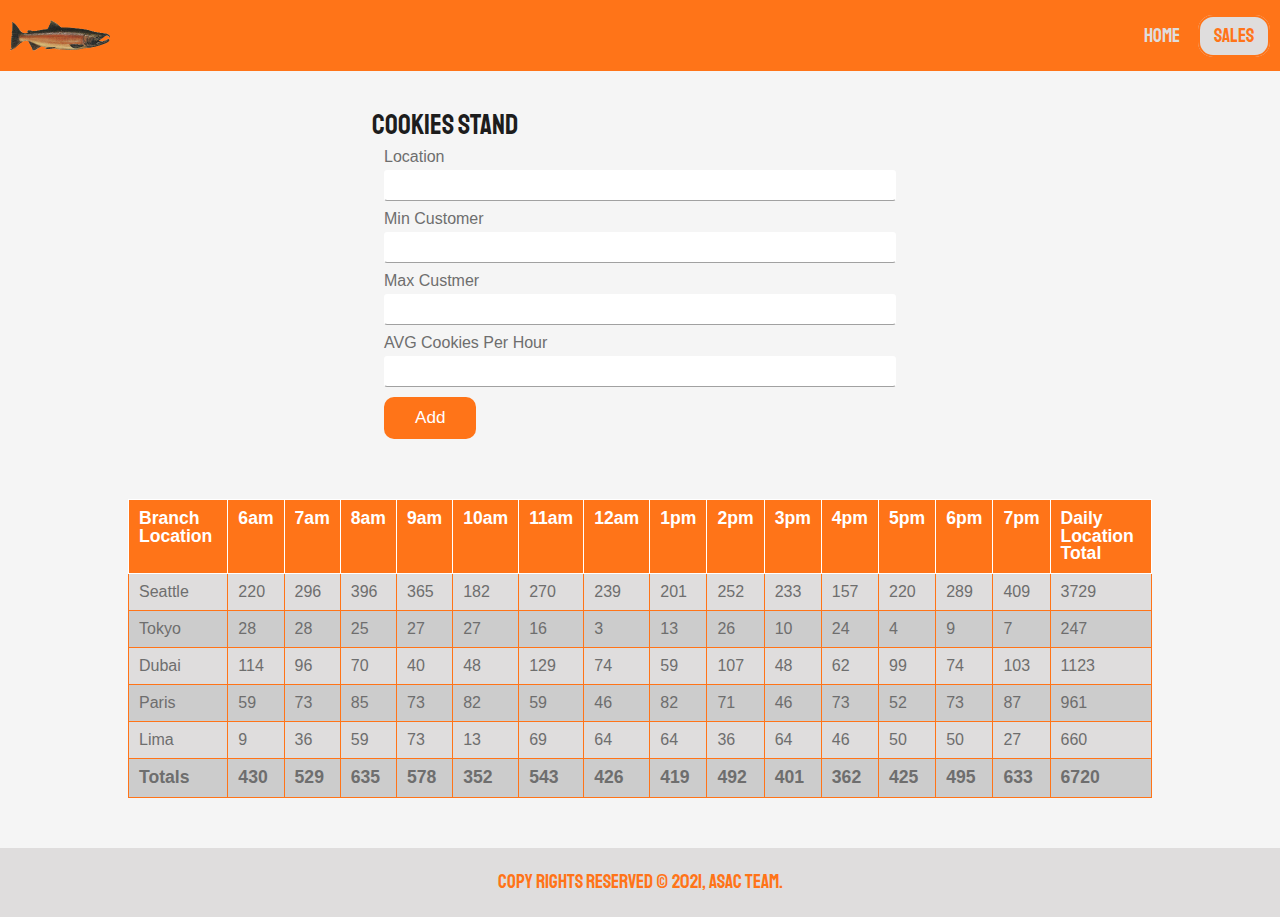
<file: sales.html>
<!DOCTYPE html>
<html lang="en">

<head>
    <meta charset="UTF-8">
    <meta http-equiv="X-UA-Compatible" content="IE=edge">
    <meta name="viewport" content="width=device-width, initial-scale=1.0">
    <link rel="preconnect" href="https://fonts.gstatic.com">
    <link href="https://fonts.googleapis.com/css2?family=Staatliches&display=swap" rel="stylesheet">
    <link rel="stylesheet" href="css/reaset.css">
    <link rel="stylesheet" href="css/style.css">
    <title>Salmon Cookies/Sales</title>
</head>

<body>
    <header>
        <img class="logo" src="img/salmon_Cookies_logo.png" alt="logo">
        <nav class="main-nav">
            <ul class="main-nav__items">
                <li class="main_nav__item"><a href="index.html">Home</a></li>
                <li class="main_nav__item"><a href="sales.html" class="active">Sales</a></li>
            </ul>
        </nav>
    </header>

    <main>

        <form action="#" class="form">
            <fieldset>
                <legend>Cookies Stand</legend>
                <div class="input__group">
                    <label class="input__label" for="standLocation">Location</label>
                    <input class="input__text" type="text" id="standLocation" name="standLocation" >
                </div>
                <div class="input__group">
                    <label class="input__label" for="minCustomer">Min Customer</label>
                    <input class="input__number" type="number" id="minCustomer" name="minCustomer" >
                </div>
                <div class="input__group">
                    <label class="input__label" for="maxCustomer">Max Custmer</label>
                    <input class="input__number" type="number" id="maxCustomer" name="maxCustomer">
                </div>
                <div class="input__group">
                    <label class="input__label" for="avgCookiesPerHour">AVG Cookies Per Hour</label>
                    <input class="input__number" type="number" step="any" id="avgCookiesPerHour" name="avgCookiesPerHour">
                </div>
                <div class="input__group">
                    <button class="btn--submit" type="submit" value="Add">Add</button>
                </div>
            </fieldset>
        </form>

        <div class="salmon-cookies-info">

        </div>
    </main>

    <footer>
        <p>Copy Rights Reserved &copy; 2021, ASAC Team.</p>
    </footer>
    <script src="js/app.js"></script>
</body>

</html>
</file>
<file: css/style.css>
*,
*::after,
*::before{
    box-sizing: border-box;
}
html,
body{
    font-family: 'Staatliches', cursive;
    color: #1d1d1d;
    background-color: whitesmoke;

}

header{
    background: #ff7418;
    padding: 20px 10px;
    overflow: auto;
    width: 100%;
}

.logo{
    float: left;
    width: 100px;
}

.main-nav::after{
    content: "";
    display: block;
    width: 100%;
    height: 0;
    clear: both;
}

.main-nav__items{
    float: right;
}

.main_nav__item{
    display: inline-block;
    transform: translateY(7px);
}

.main_nav__item a:link,
.main_nav__item a:visited {
    padding: 7px 14px;
    text-decoration: none;
    color: #dfdddd;
    font-size: 120%;
    text-transform: uppercase;
    border: 2px solid transparent;
    border-radius: 15px;
}

main p{
    font-family: Georgia, 'Times New Roman', Times, serif;
    color: #3a3a3a;
}

/* Home page */
section{
    padding: 65px 0;
}

.section-galary{
    width: 100%;
}

.galary{
    width: 75%;
    margin: 0 auto;
    background-color: #3a3a3a;
}

.galary img{
    width: 33%;
    height: 220px;
}

.galary img:last-child{
    transform: translateX(100%);
}

.section-location{
    background-color: #eeeeee;
}

.section-heading{
    width: 100%;
    font-size: 280%;
    font-weight: 300;
    text-transform: uppercase;
    text-align: center;
    color: #1d1d1d;
    margin-bottom: 40px;
}

.section-heading::after{
    content: "";
    display: block;
    width: 100px;
    height: 3px;
    background-color: #ff7418;
    margin: 35px auto 0 auto;
}

.card-container{
    width: 75%;
    margin: 0 auto;
}

.card-container::after{
    content: "";
    display: block;
    width: 100%;
    height: 0;
    clear: both;
}

.card{
    float: left;
    width: 45%;
    overflow: hidden;
    margin-right: 10%;
    margin-bottom: 5%;
    border-radius: 3px;
    background-color: #cccccc;
}


.card:nth-child(even){
    margin-right: 0;
}

.card:last-child{
    transform: translateX(60%);
}

.card__img{
    width: 100%;
    height: 280px;
    border-radius: 3px;
    overflow: hidden;
    transition: all 0.25s;
}

.card__img:hover{
    transform: scale(1.03);
    opacity: 0.9;
    cursor: pointer;
}


.card__location-name{
    font-size: 140%;
    text-transform: uppercase;
    letter-spacing: 1px;
    color: #1d1d1d;
    margin: 10px 0;
}

.card__address-info,
.card__hours{
    margin-bottom: 7px;
}


ion-icon{
    font-size: 130%;
    margin-right: 3px;
    margin-bottom: -2px;
    color: #ff7418;
}

.card__details{
    width: 95%;
    margin: 15px auto;
}

.card__details span{
    font-size: 90%;
}

footer{
    background: #dfdddd;
}

footer p{
    text-align: center;
    font-size: 120%;
    color: #ff7418;
    padding: 25px 0;
}


/* sales page */


/* Cookies Stand Form */

.form,
span,
.salmon-cookies-info__table{
    font-family: Verdana, Geneva, Tahoma, sans-serif;
    color: #6e6e6e;
}

.form{
    width: 40%;
    margin: 40px auto;
}

legend{
    font-family: 'Staatliches', cursive;
    font-size: 175%;
    color: #1d1d1d;
    margin-bottom: 10px;
    margin-left: -12px;
}

.input__group{
    margin-bottom: 10px;
}

.input__label,
.input__text,
.input__number{
    display: block;
    width: 100%;
}

.input__text,
.input__number{
    padding: 7px;
    border: 1px solid transparent;
    border-bottom: 1px solid #a1a1a1;
    border-radius: 3px;
}

.input__text:focus,
.input__number:focus{
    outline: 1px solid #ff7418;
    border-bottom: 1px solid transparent;
}

.input__label{
    margin-bottom: 5px;
}

.btn--submit{
    background-color: #ff7418;
    color: #fff;
    border: 1px solid transparent;
    border-radius: 10px;
    padding: 10px 30px;
    font-size: 107%;
    transition: all 0.25s;
}

.btn--submit:hover{
    cursor: pointer;
    color: #ff7418;
    background-color: #fff;
    border: 1px solid #ff7418;
}

/* Salse Table */

.salmon-cookies-info{
    width: 80%;
    margin: 50px auto;
}

.salmon-cookies-info__table{
    border-collapse: collapse;
    background-color: #cccccc;
}

.salmon-cookies-info__table th,
.salmon-cookies-info__table td{
    border: 1px solid #ff7418;
    padding: 10px;
    text-align: left;
}

.salmon-cookies-info__table th{
    font-weight: bold;
    font-size: 110%;
}


.salmon-cookies-info__table tr:first-of-type th{
    background: #ff7418;
    color: #fff;
    border: 1px solid #fff;
}

.salmon-cookies-info__table tr:nth-child(even){
    background: #dfdddd;
}

.salmon-cookies-info__table tr:hover{
    background: #ff7418;
    color: #3a3a3a;
}


a.active:link,
a.active:visited{
    color: #ff7418;
    background-color: #dfdddd;
    border: 2px solid #ff7418;
}
</file>
<file: css/reaset.css>
/* http://meyerweb.com/eric/tools/css/reset/ 
   v2.0 | 20110126
   License: none (public domain)
*/

html, body, div, span, applet, object, iframe,
h1, h2, h3, h4, h5, h6, p, blockquote, pre,
a, abbr, acronym, address, big, cite, code,
del, dfn, em, img, ins, kbd, q, s, samp,
small, strike, strong, sub, sup, tt, var,
b, u, i, center,
dl, dt, dd, ol, ul, li,
fieldset, form, label, legend,
table, caption, tbody, tfoot, thead, tr, th, td,
article, aside, canvas, details, embed, 
figure, figcaption, footer, header, hgroup, 
menu, nav, output, ruby, section, summary,
time, mark, audio, video {
	margin: 0;
	padding: 0;
	border: 0;
	font-size: 100%;
	font: inherit;
	vertical-align: baseline;
}
/* HTML5 display-role reset for older browsers */
article, aside, details, figcaption, figure, 
footer, header, hgroup, menu, nav, section {
	display: block;
}
body {
	line-height: 1;
}
ol, ul {
	list-style: none;
}
blockquote, q {
	quotes: none;
}
blockquote:before, blockquote:after,
q:before, q:after {
	content: '';
	content: none;
}
table {
	border-collapse: collapse;
	border-spacing: 0;
}
</file>
